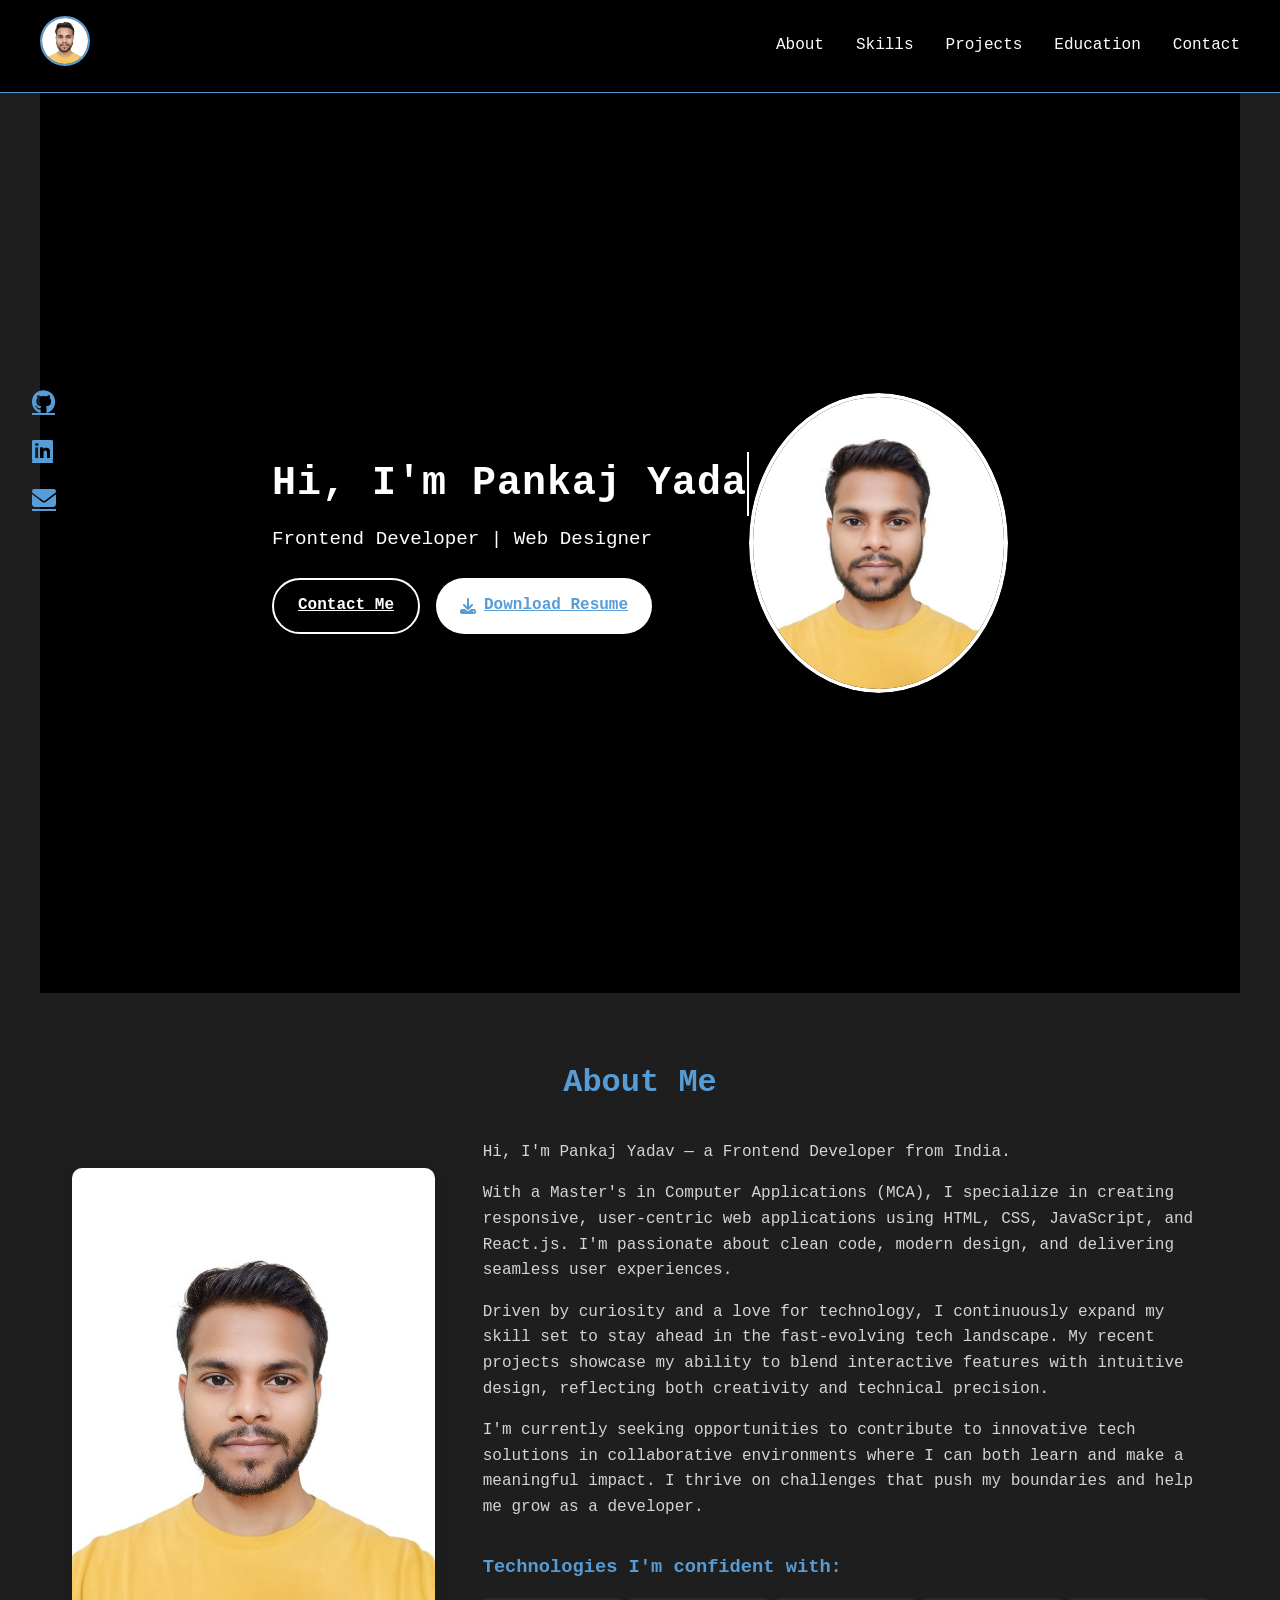
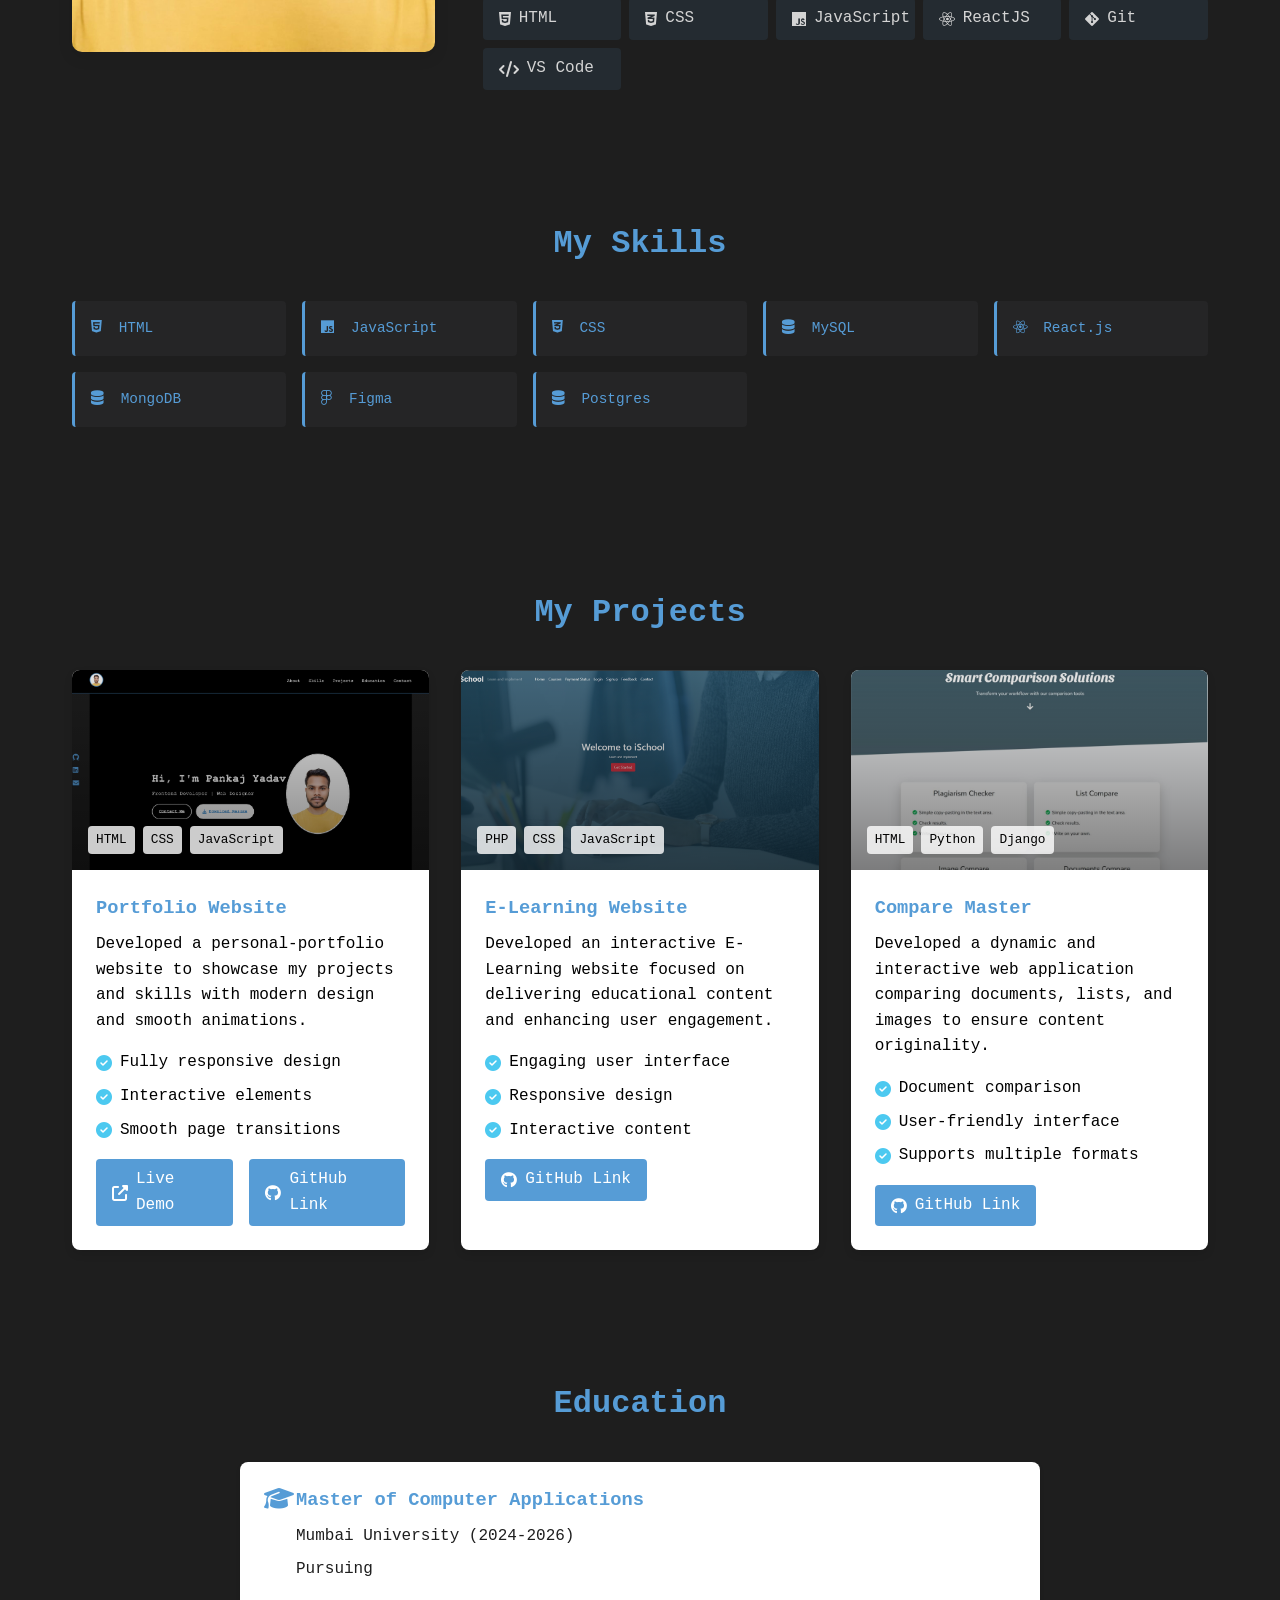
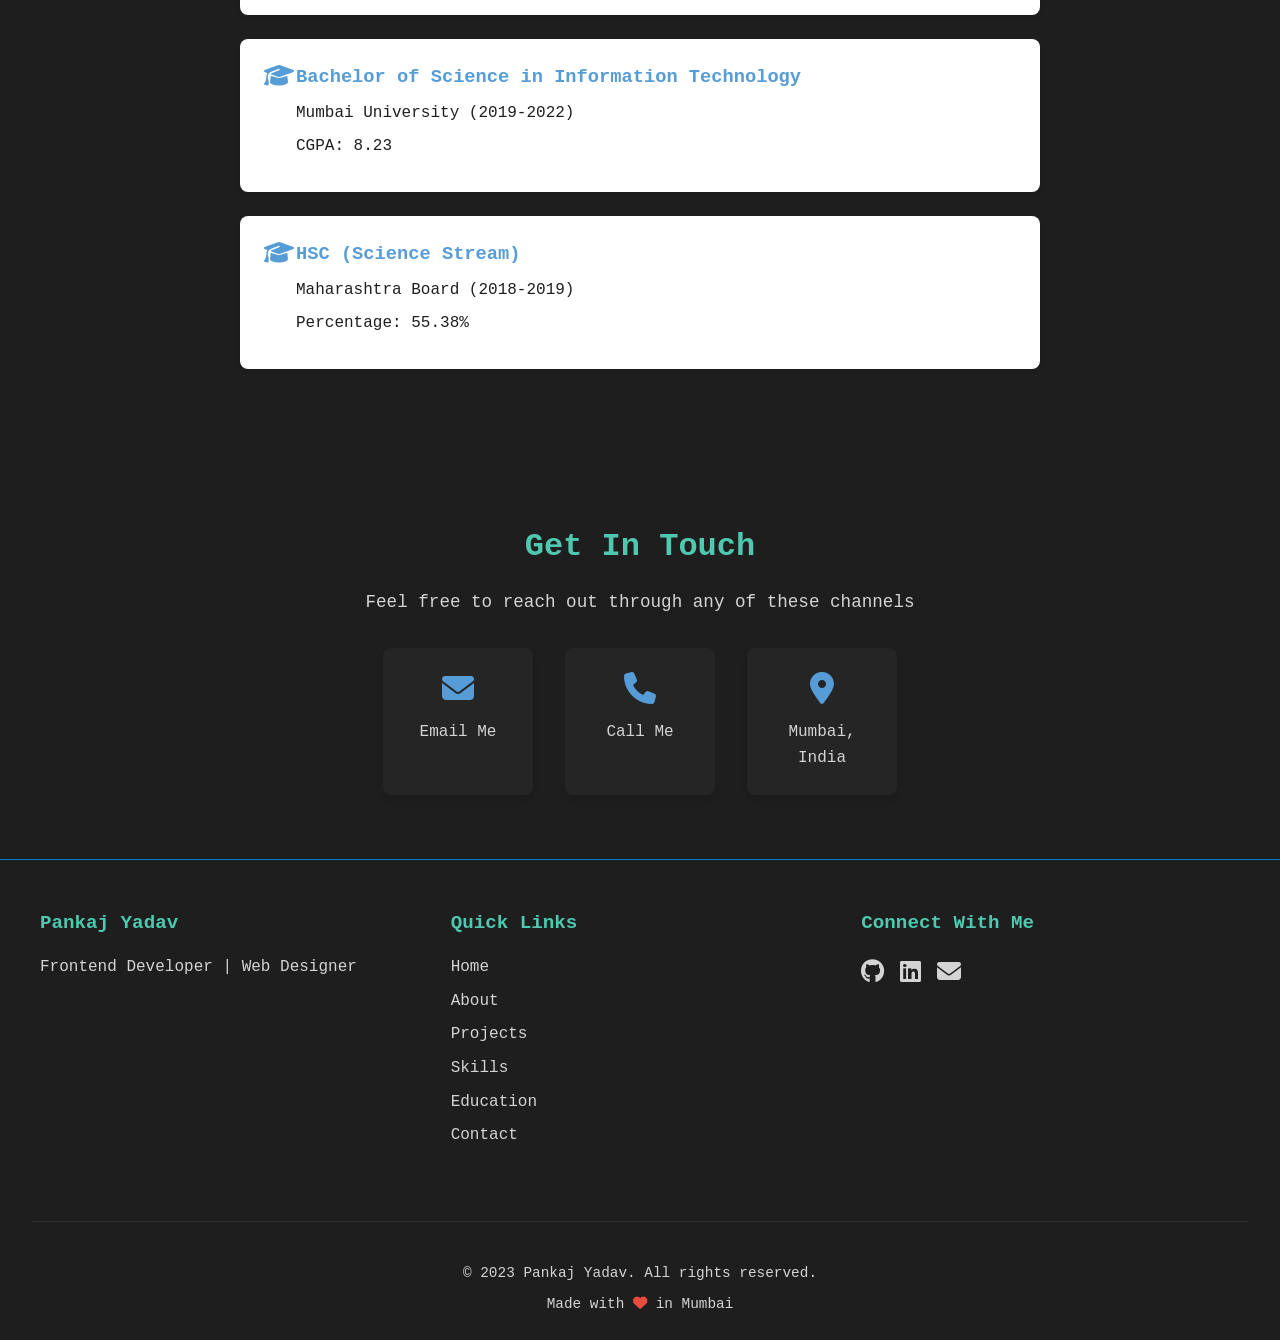
<file: index.html>
<!DOCTYPE html>
<html lang="en">
<head>
    <meta charset="UTF-8">
    <meta name="viewport" content="width=device-width, initial-scale=1.0">
    <title>Pankaj Yadav</title>
    <link rel="stylesheet" href="styles.css">
    <link rel="stylesheet" href="https://cdnjs.cloudflare.com/ajax/libs/font-awesome/6.4.0/css/all.min.css">
</head>
<body>
    <div class="social-links-left">
        <a href="https://github.com/Pankaj2k01" target="_blank" title="GitHub">
            <i class="fab fa-github"></i>
        </a>
        <a href="https://www.linkedin.com/in/pankaj-yadav-a57a17229/" target="_blank" title="LinkedIn">
            <i class="fab fa-linkedin"></i>
        </a>
        <a href="mailto:yadavpankaj092785@gmail.com" title="Email">
            <i class="fas fa-envelope"></i>
        </a>
    </div>

    <header>
        <nav>
            <div class="nav-brand">
                <a href="#hero">
                    <img src="Profile.jpg" alt="Logo" class="round-logo">
                </a>
            </div>
            <div class="hamburger" id="hamburger">
                <div class="bar"></div>
                <div class="bar"></div>
                <div class="bar"></div>
            </div>
            <ul class="nav-links" id="navLinks">
                <li><a href="#about">About</a></li>
                <li><a href="#skills">Skills</a></li>
                <li><a href="#projects">Projects</a></li>
                <li><a href="#education">Education</a></li>
                <li><a href="#contact">Contact</a></li>
            </ul>
        </nav>
    </header>

    <section id="hero" class="hero">
        <div class="hero-content">
            <div class="hero-text">
                <h1>Hi, I'm Pankaj Yadav </h1>
                <p>Frontend Developer | Web Designer</p>
                <div class="hero-buttons">
                    <a href="#contact" class="btn contact-btn">Contact Me</a>
                    <a href="Pankaj yadav.pdf" download class="btn download-btn">
                        <i class="fas fa-download"></i> Download Resume
                    </a>
                </div>
            </div>
            <div class="hero-image">
                <img src="Profile.jpg" alt="Pankaj Yadav" class="profile-img">
            </div>
        </div>
    </section>

    <main>
        <section id="about" class="about">
            <h2>About Me</h2>
            <div class="about-content">
                <div class="about-image">
                    <img src="Profile.jpg" alt="Pankaj Yadav" class="about-img">
                </div>
                <div class="about-text">
                    <p>Hi, I'm Pankaj Yadav — a Frontend Developer from India.</p>
                    <p>With a Master's in Computer Applications (MCA), I specialize in creating responsive, user-centric web applications using HTML, CSS, JavaScript, and React.js. I'm passionate about clean code, modern design, and delivering seamless user experiences.</p>
                    <p>Driven by curiosity and a love for technology, I continuously expand my skill set to stay ahead in the fast-evolving tech landscape. My recent projects showcase my ability to blend interactive features with intuitive design, reflecting both creativity and technical precision.</p>
                    <p>I'm currently seeking opportunities to contribute to innovative tech solutions in collaborative environments where I can both learn and make a meaningful impact. I thrive on challenges that push my boundaries and help me grow as a developer.</p>
                    <div class="technologies">
                        <h3>Technologies I'm confident with:</h3>
                        <ul>
                            <li><i class="fab fa-html5"></i> HTML</li>
                            <li><i class="fab fa-css3-alt"></i> CSS</li>
                            <li><i class="fab fa-js"></i> JavaScript</li>
                            <li><i class="fab fa-react"></i> ReactJS</li>
                            <li><i class="fab fa-git-alt"></i> Git</li>
                            <li><i class="fas fa-code"></i> VS Code</li>
                        </ul>
                    </div>
                </div>
            </div>
        </section>

        <section id="skills" class="skills">
            <h2>My Skills</h2>
            <div class="skills-container">
                <div class="skill-item">
                    <div class="skill-name">
                        <i class="fab fa-html5" style="color: var(--skill-html);"></i> HTML
                    </div>
                    <div class="skill-bar"><div class="skill-progress" data-skill="95%"></div></div>
                </div>
                <div class="skill-item">
                    <div class="skill-name">
                        <i class="fab fa-js" style="color: var(--skill-js);"></i> JavaScript
                    </div>
                    <div class="skill-bar"><div class="skill-progress" data-skill="90%"></div></div>
                </div>
                <div class="skill-item">
                    <div class="skill-name">
                        <i class="fab fa-css3-alt" style="color: var(--skill-css);"></i> CSS
                    </div>
                    <div class="skill-bar"><div class="skill-progress" data-skill="92%"></div></div>
                </div>
                <div class="skill-item">
                    <div class="skill-name">
                        <i class="fas fa-database" style="color: var(--skill-mysql);"></i> MySQL
                    </div>
                    <div class="skill-bar"><div class="skill-progress" data-skill="85%"></div></div>
                </div>
                <div class="skill-item">
                    <div class="skill-name">
                        <i class="fab fa-react" style="color: var(--skill-react);"></i> React.js
                    </div>
                    <div class="skill-bar"><div class="skill-progress" data-skill="80%"></div></div>
                </div>
                <div class="skill-item">
                    <div class="skill-name">
                        <i class="fas fa-database" style="color: var(--skill-mongo);"></i> MongoDB
                    </div>
                    <div class="skill-bar"><div class="skill-progress" data-skill="75%"></div></div>
                </div>
                <div class="skill-item">
                    <div class="skill-name">
                        <i class="fab fa-figma" style="color: var(--skill-figma);"></i> Figma
                    </div>
                    <div class="skill-bar"><div class="skill-progress" data-skill="90%"></div></div>
                </div>
                <div class="skill-item">
                    <div class="skill-name">
                        <i class="fas fa-database" style="color: var(--skill-postgres);"></i> Postgres
                    </div>
                    <div class="skill-bar"><div class="skill-progress" data-skill="70%"></div></div>
                </div>
            </div>
        </section>

        <section id="projects" class="projects">
            <h2>My Projects</h2>
                <div class="projects-grid">
                    <div class="project-card">
                        <div class="project-img" style="background-image: url('Portfolio.png');">
                            <div class="project-tech">
                                <span class="tech-tag">HTML</span>
                                <span class="tech-tag">CSS</span>
                                <span class="tech-tag">JavaScript</span>
                            </div>
                        </div>
                        <div class="project-content">
                            <h3>Portfolio Website</h3>
                            <p>Developed a personal-portfolio website to showcase my projects and skills with modern design and smooth animations.</p>
                            <ul class="project-features">
                                <li><i class="fas fa-check-circle"></i> Fully responsive design</li>
                                <li><i class="fas fa-check-circle"></i> Interactive elements</li>
                                <li><i class="fas fa-check-circle"></i> Smooth page transitions</li>
                            </ul>
                            <div class="project-links">
                                <a href="https://portfolio-jet-pi-87.vercel.app" target="_blank"><i class="fas fa-external-link-alt"></i> Live Demo</a>
                                <a href="https://github.com/Pankaj2k01/Portfolio" target="_blank"><i class="fab fa-github"></i> GitHub Link</a>
                            </div>
                        </div>
                    </div>
                    <div class="project-card">
                        <div class="project-img" style="background-image: url('E-Learning.png');">
                            <div class="project-tech">
                                <span class="tech-tag">PHP</span>
                                <span class="tech-tag">CSS</span>
                                <span class="tech-tag">JavaScript</span>
                            </div>
                        </div>
                        <div class="project-content">
                            <h3>E-Learning Website</h3>
                            <p>Developed an interactive E-Learning website focused on delivering educational content and enhancing user engagement.</p>
                            <ul class="project-features">
                                <li><i class="fas fa-check-circle"></i> Engaging user interface</li>
                                <li><i class="fas fa-check-circle"></i> Responsive design</li>
                                <li><i class="fas fa-check-circle"></i> Interactive content</li>
                            </ul>
                            <div class="project-links">
                                <a href="https://github.com/Pankaj2k01/ELearning" target="_blank"><i class="fab fa-github"></i> GitHub Link</a>
                            </div>
                        </div>
                    </div>
                    <div class="project-card">
                        <div class="project-img" style="background-image: url('Compare-Master.png');">
                            <div class="project-tech">
                                <span class="tech-tag">HTML</span>
                                <span class="tech-tag">Python</span>
                                <span class="tech-tag">Django</span>
                            </div>
                        </div>
                        <div class="project-content">
                            <h3>Compare Master</h3>
                            <p>Developed a dynamic and interactive web application comparing documents, lists, and images to ensure content originality.</p>
                            <ul class="project-features">
                                <li><i class="fas fa-check-circle"></i> Document comparison</li>
                                <li><i class="fas fa-check-circle"></i> User-friendly interface</li>
                                <li><i class="fas fa-check-circle"></i> Supports multiple formats</li>
                            </ul>
                            <div class="project-links">
                                <a href="https://github.com/Pankaj2k01/CompareMaster" target="_blank"><i class="fab fa-github"></i> GitHub Link</a>
                            </div>
                        </div>
                    </div>
                </div>
        </section>

        <section id="education" class="education">
            <h2>Education</h2>
            <div class="education-container">
                <div class="education-item">
                    <i class="fas fa-graduation-cap"></i>
                    <h3>Master of Computer Applications</h3>
                    <p>Mumbai University (2024-2026)</p>
                    <p>Pursuing</p>
                </div>
                <div class="education-item">
                    <i class="fas fa-graduation-cap"></i>
                    <h3>Bachelor of Science in Information Technology</h3>
                    <p>Mumbai University (2019-2022)</p>
                    <p>CGPA: 8.23</p>
                </div>
                <div class="education-item">
                    <i class="fas fa-graduation-cap"></i>
                    <h3>HSC (Science Stream)</h3>
                    <p>Maharashtra Board (2018-2019)</p>
                    <p>Percentage: 55.38%</p>
                </div>
            </div>
        </section>

        <section id="contact" class="contact">
            <div class="contact-container">
                <div class="contact-content">
                    <h2>Get In Touch</h2>
                    <p>Feel free to reach out through any of these channels</p>
                    <div class="contact-methods">
                        <a href="mailto:yadavpankaj092785@gmail.com" class="contact-method">
                            <i class="fas fa-envelope"></i>
                            <span>Email Me</span>
                        </a>
                        <a href="tel:+918329352827" class="contact-method">
                            <i class="fas fa-phone"></i>
                            <span>Call Me</span>
                        </a>
                        <div class="contact-method">
                            <i class="fas fa-map-marker-alt"></i>
                            <span>Mumbai, India</span>
                        </div>
                    </div>
                </div>
            </div>
        </section>
    </main>

    <footer>
        <div class="footer-content">
            <div class="footer-section">
                <h3>Pankaj Yadav</h3>
                <p>Frontend Developer | Web Designer</p>
            </div>
            
            <div class="footer-section">
                <h3>Quick Links</h3>
                <ul>
                    <li><a href="#hero">Home</a></li>
                    <li><a href="#about">About</a></li>
                    <li><a href="#projects">Projects</a></li>
                    <li><a href="#skills">Skills</a></li>
                    <li><a href="#education">Education</a></li>
                    <li><a href="#contact">Contact</a></li>
                </ul>
            </div>
            
            <div class="footer-section">
                <h3>Connect With Me</h3>
                <div class="social-links">
                    <a href="https://github.com/Pankaj2k01" target="_blank" aria-label="GitHub">
                        <i class="fab fa-github"></i>
                    </a>
                    <a href="https://www.linkedin.com/in/pankaj-yadav-a57a17229/" target="_blank" aria-label="LinkedIn">
                        <i class="fab fa-linkedin"></i>
                    </a>
                    <a href="mailto:yadavpankaj092785@gmail.com" aria-label="Email">
                        <i class="fas fa-envelope"></i>
                    </a>
                </div>
            </div>
        </div>
        
        <div class="footer-bottom">
            <p>&copy; 2023 Pankaj Yadav. All rights reserved.</p>
            <p>Made with <i class="fas fa-heart" style="color: #e74c3c;"></i> in Mumbai</p>
        </div>
    </footer>

    <script src="script.js"></script>
</body>
</html>
</file>
<file: styles.css>
:root {
    --bg-color: #1e1e1e;
    --text-color: #d4d4d4;
    --primary-color: #569cd6;
    --secondary-color: #4ec9b0;
    --accent-color: #c586c0;
    --header-color: #007acc;
    --comment-color: #6a9955;
    --string-color: #ce9178;
    --error-color: #f44747;
    --success-color: #4cc9f0;
}

* {
    margin: 0;
    padding: 0;
    box-sizing: border-box;
}

body {
    font-family: 'Courier New', monospace;
    line-height: 1.6;
    color: var(--text-color);
    background-color: var(--bg-color);
    margin: 0;
    padding: 0;
}

/* Hero Animations */
@keyframes fadeIn {
    from { opacity: 0; transform: translateY(20px); }
    to { opacity: 1; transform: translateY(0); }
}

@keyframes float {
    0% { transform: translateY(0px); }
    50% { transform: translateY(-10px); }
    100% { transform: translateY(0px); }
}

@keyframes typing {
    from { width: 0 }
    to { width: 100% }
}

@keyframes blink-caret {
    from, to { border-color: transparent }
    50% { border-color: white }
}

.hero {
    background: black;
    color: white;
    padding: 8rem 2rem;
    position: relative;
    min-height: 100vh;
    display: flex;
    align-items: center;
}

.hero-content {
    display: flex;
    align-items: center;
    justify-content: space-between;
    max-width: 1200px;
    margin: 0 auto;
    width: 100%;
    padding: 0 2rem;
}

.hero-text {
    max-width: 600px;
    text-align: left;
}

.hero-image {
    width: 300px;
    height: 300px;
    border-radius: 50%;
    overflow: hidden;
    animation: float 3s ease-in-out infinite;
}

.profile-img {
    width: 100%;
    height: 100%;
    object-fit: cover;
}

.hero h1 {
    font-size: 3.5rem;
    margin-bottom: 1rem;
    animation: fadeIn 1s ease forwards;
}

.hero p {
    font-size: 1.5rem;
    margin-bottom: 2rem;
    opacity: 0;
    animation: fadeIn 1s ease forwards 0.5s;
}

.hero-buttons {
    display: flex;
    gap: 1rem;
    opacity: 0;
    animation: fadeIn 1s ease forwards 1s;
}

.contact-btn {
    background: transparent;
    color: white;
    border: 2px solid white;
    padding: 0.8rem 1.5rem;
    border-radius: 50px;
    font-weight: 600;
    transition: all 0.3s ease;
}

.contact-btn:hover {
    background: white;
    color: black;
}

.profile-img {
    width: 150px;
    height: 150px;
    border-radius: 50%;
    object-fit: cover;
    border: 4px solid white;
    margin-bottom: 1.5rem;
    animation: float 3s ease-in-out infinite;
}

.hero h1 {
    font-size: 2.5rem;
    margin-bottom: 0.5rem;
    overflow: hidden;
    border-right: 3px solid white;
    white-space: nowrap;
    margin: 0 auto 0.5rem;
    letter-spacing: 1px;
    animation: 
        typing 3.5s steps(40, end),
        blink-caret 0.75s step-end infinite;
}

.hero-content {
    max-width: 800px;
    margin: 0 auto;
}

.profile-img {
    width: 150px;
    height: 150px;
    border-radius: 50%;
    object-fit: cover;
    border: 4px solid white;
    margin-bottom: 1.5rem;
}

.hero h1 {
    font-size: 2.5rem;
    margin-bottom: 0.5rem;
}

.hero p {
    font-size: 1.2rem;
    margin-bottom: 1.5rem;
    opacity: 0.9;
}

.download-btn {
    display: inline-flex;
    align-items: center;
    gap: 0.5rem;
    background: white;
    color: var(--primary-color);
    padding: 0.8rem 1.5rem;
    border-radius: 50px;
    font-weight: 600;
    transition: all 0.3s ease;
}

.download-btn:hover {
    transform: translateY(-2px);
    box-shadow: 0 4px 8px rgba(0,0,0,0.1);
}

header {
    background-color: black;
    padding: 1rem 2rem;
    position: sticky;
    top: 0;
    z-index: 100;
    border-bottom: 1px solid var(--primary-color);
}

nav {
    display: flex;
    justify-content: space-between;
    align-items: center;
    max-width: 1200px;
    margin: 0 auto;
}

.round-logo {
    width: 50px;
    height: 50px;
    border-radius: 50%;
    object-fit: cover;
    border: 2px solid var(--primary-color);
    transition: transform 0.3s ease;
}

.round-logo:hover {
    transform: scale(1.1);
}

.profile-img {
    width: 100%;
    height: 100%;
    object-fit: cover;
    border-radius: 50%;
    transition: all 0.3s ease;
}

.profile-img:hover {
    transform: scale(1.05);
}

.social-links-left {
    position: fixed;
    left: 2rem;
    top: 50%;
    transform: translateY(-50%);
    display: flex;
    flex-direction: column;
    gap: 1.5rem;
    z-index: 100;
}

.social-links-left a {
    color: var(--primary-color);
    font-size: 1.5rem;
    transition: all 0.3s ease;
    display: flex;
    align-items: center;
    gap: 0.5rem; /* Add space between icon and text */
}

.social-links-left a:hover {
    color: var(--accent-color);
    transform: translateY(-3px);
}

.nav-links {
    display: flex;
    list-style: none;
    gap: 2rem;
}

.nav-links li a {
    color: white;
    text-decoration: none;
    font-weight: 500;
    transition: color 0.3s ease;
    position: relative;
}

.nav-links li a:hover {
    color: var(--primary-color);
}

.nav-links li a::after {
    content: '';
    position: absolute;
    bottom: -5px;
    left: 0;
    width: 0;
    height: 2px;
    background: var(--primary-color);
    transition: width 0.3s ease;
}

.nav-links li a:hover::after {
    width: 100%;
}

.hamburger {
    display: none;
    cursor: pointer;
    padding: 10px;
    z-index: 1000;
}

.hamburger .bar {
    width: 25px;
    height: 3px;
    background: white;
    margin: 5px 0;
    transition: all 0.3s ease;
}

/* Mobile menu styles */
@media (max-width: 768px) {
    .hamburger {
        display: block;
    }

    .hero-content {
        flex-direction: column;
        text-align: center;
    }

    .hero-image {
        margin-bottom: 2rem;
        order: 1; /* Show image first on mobile */
    }

    .hero-text {
        order: 2;
    }
    
    .nav-links {
        position: fixed;
        top: 0;
        right: -100%;
        width: 70%;
        height: 100vh;
        background: rgba(30, 30, 30, 0.95);
        flex-direction: column;
        justify-content: center;
        align-items: center;
        transition: right 0.3s ease;
        z-index: 999;
    }
    
    .nav-links.active {
        right: 0;
    }
    
    .nav-links li {
        margin: 1.5rem 0;
    }
    
    .hamburger.active .bar:nth-child(1) {
        transform: rotate(45deg) translate(5px, 5px);
    }
    
    .hamburger.active .bar:nth-child(2) {
        opacity: 0;
    }
    
    .hamburger.active .bar:nth-child(3) {
        transform: rotate(-45deg) translate(5px, -5px);
    }
}

section {
    padding: 4rem 2rem;
    max-width: 1200px;
    margin: 0 auto;
}

/* About Section */
.about-content {
    display: flex;
    gap: 3rem;
    align-items: center;
}

.about-image {
    flex: 1;
}

.about-img {
    width: 100%;
    max-width: 400px;
    border-radius: 10px;
    box-shadow: 0 5px 15px rgba(0,0,0,0.1);
    transition: transform 0.3s ease;
}

.about-img:hover {
    transform: scale(1.02);
}

.about-text {
    flex: 2;
}

.about-text p {
    margin-bottom: 1rem;
    line-height: 1.6;
}

.technologies {
    margin-top: 2rem;
}

.technologies h3 {
    color: var(--primary-color);
    margin-bottom: 1rem;
}

.technologies ul {
    display: grid;
    grid-template-columns: repeat(auto-fill, minmax(120px, 1fr));
    gap: 0.5rem;
    list-style: none;
}

.technologies li {
    display: flex;
    align-items: center;
    background: rgba(86, 156, 214, 0.1);
    padding: 0.5rem 1rem;
    border-radius: 4px;
    text-align: center;
}

.technologies li i {
    margin-right: 0.5rem; /* Space between icon and text */
}

@media (max-width: 768px) {
    .about-content {
        flex-direction: column;
    }
    
    .about-image {
        margin-bottom: 2rem;
    }
}

h2 {
    text-align: center;
    margin-bottom: 2rem;
    color: var(--primary-color);
    font-size: 2rem;
}

/* Skills Section (Removed progress bars) */
.skills-container {
    display: grid;
    grid-template-columns: repeat(auto-fit, minmax(200px, 1fr));
    gap: 1rem;
    margin: 2rem 0;
}

.skill-item {
    background: #252526;
    padding: 1rem;
    border-radius: 4px;
    border-left: 3px solid var(--primary-color);
}

.skill-name {
    color: var(--primary-color);
    font-size: 0.9rem;
}

.skill-name i {
    margin-right: 0.5rem;
}

/* Projects Section - Coder Style */
.projects-grid {
    display: grid;
    grid-template-columns: repeat(auto-fit, minmax(350px, 1fr));
    gap: 2rem;
}

.project-card {
    background: white;
    border-radius: 8px;
    overflow: hidden;
    box-shadow: 0 4px 8px rgba(0,0,0,0.1);
    transition: all 0.3s ease;
}

.project-card:hover {
    transform: translateY(-5px);
    box-shadow: 0 8px 16px rgba(0,0,0,0.2);
}

.project-img {
    height: 200px;
    background-size: cover;
    background-position: center;
    position: relative;
}

.project-img::after {
    content: '';
    position: absolute;
    top: 0;
    left: 0;
    right: 0;
    bottom: 0;
    background: linear-gradient(to bottom, rgba(0,0,0,0.1), rgba(0,0,0,0.5));
}

.project-tech {
    position: absolute;
    bottom: 1rem;
    left: 1rem;
    z-index: 1;
    display: flex;
    gap: 0.5rem;
}

.tech-tag {
    background: rgba(255,255,255,0.8);
    padding: 0.25rem 0.5rem;
    border-radius: 4px;
    font-size: 0.8rem;
    font-weight: 500;
}

.project-content {
    padding: 1.5rem;
}
.project-content h3 {
    color: var(--primary-color); /* Change project title color to black */
    margin-bottom: 0.5rem;
}
.project-content p {
    color: black; /* Change project title color to black */
    margin-bottom: 0.5rem;
}

.project-tech .tech-tag {
    color: black; /* Change project language tag color to black */
}

.project-features {
    list-style: none;
    margin: 1rem 0;
}

.project-features li {
    margin-bottom: 0.5rem;
    display: flex;
    align-items: center;
    gap: 0.5rem;
    color: black; /* Change project feature text to black */
}

.project-features li i {
    color: var(--success-color);
}

.project-links {
    display: flex;
    gap: 1rem;
    margin-top: 1rem;
}

.project-links a {
    display: inline-block;
    padding: 0.5rem 1rem;
    background: var(--primary-color);
    color: white;
    border-radius: 4px;
    text-decoration: none;
    transition: background 0.3s ease;
    display: flex;
    align-items: center;
    gap: 0.5rem;
}

.project-links a:hover {
    background: var(--accent-color);
}

/* Education Section */
.education-container {
    max-width: 800px;
    margin: 0 auto;
}

.education-item {
    background: white;
    padding: 1.5rem;
    margin-bottom: 1.5rem;
    border-radius: 8px;
    box-shadow: 0 2px 4px rgba(0,0,0,0.1);
    position: relative;
    padding-left: 3.5rem;
}

.education-item i {
    position: absolute;
    left: 1.5rem;
    top: 1.5rem;
    font-size: 1.5rem;
    color: var(--primary-color);
}

.education-item h3 {
    color: var(--primary-color);
    margin-bottom: 0.5rem;
}
.education-item p {
    color:#1e1e1e;
    margin-bottom: 0.5rem;
}

.education-details {
    margin-top: 1rem;
    padding-left: 1.5rem;
}

.education-details li {
    margin-bottom: 0.5rem;
    position: relative;
    list-style-type: none;
}

.education-details li::before {
    content: "•";
    color: var(--primary-color);
    font-weight: bold;
    display: inline-block;
    width: 1em;
    margin-left: -1em;
}

/* Contact Information Section */
.contact {
    background-color: #1e1e1e;
    color: #d4d4d4;
    padding: 4rem 2rem;
    text-align: center;
}

.contact-container {
    max-width: 800px;
    margin: 0 auto;
}

.contact-content h2 {
    color: #4ec9b0;
    font-size: 2rem;
    margin-bottom: 1rem;
}

.contact-content p {
    color: #d4d4d4;
    margin-bottom: 2rem;
    font-size: 1.1rem;
}

.contact-methods {
    display: flex;
    flex-wrap: wrap;
    justify-content: center;
    gap: 2rem;
    margin-top: 2rem;
}

.contact-method {
    display: flex;
    flex-direction: column;
    align-items: center;
    text-decoration: none;
    color: #d4d4d4;
    padding: 1.5rem;
    border-radius: 8px;
    background: #252526;
    box-shadow: 0 4px 6px rgba(0,0,0,0.1);
    transition: all 0.3s ease;
    width: 150px;
}

.contact-method:hover {
    transform: translateY(-5px);
    box-shadow: 0 6px 12px rgba(0,0,0,0.2);
    background: #2d2d30;
}

.contact-method i {
    font-size: 2rem;
    margin-bottom: 1rem;
    color: #569cd6;
}

.contact-method span {
    font-size: 1rem;
    font-weight: 500;
}

@media (max-width: 768px) {
    .contact-methods {
        flex-direction: column;
        align-items: center;
    }
}







/* Footer */
footer {
    background-color: #1e1e1e;
    color: #d4d4d4;
    padding: 3rem 2rem 1rem;
    border-top: 1px solid #007acc;
}

.footer-content {
    display: grid;
    grid-template-columns: repeat(auto-fit, minmax(250px, 1fr));
    gap: 2rem;
    max-width: 1200px;
    margin: 0 auto;
}

.footer-section {
    margin-bottom: 2rem;
}

.footer-section h3 {
    color: #4ec9b0;
    margin-bottom: 1rem;
    font-size: 1.2rem;
}

.footer-section p {
    line-height: 1.6;
    margin-bottom: 1rem;
}

.footer-section ul {
    list-style: none;
}

.footer-section ul li {
    margin-bottom: 0.5rem;
}

.footer-section ul li a {
    color: #d4d4d4;
    text-decoration: none;
    transition: color 0.3s;
}

.footer-section ul li a:hover {
    color: #569cd6;
}

.social-links {
    display: flex;
    gap: 1rem;
}

.social-links a {
    color: #d4d4d4;
    font-size: 1.5rem;
    transition: color 0.3s, transform 0.3s;
}

.social-links a:hover {
    color: #569cd6;
    transform: translateY(-3px);
}

.footer-bottom {
    text-align: center;
    padding-top: 2rem;
    margin-top: 2rem;
    border-top: 1px solid #2d2d30;
}

.footer-bottom p {
    margin: 0.5rem 0;
    font-size: 0.9rem;
}

@media (max-width: 768px) {
    .footer-content {
        grid-template-columns: 1fr;
    }
}

/* Responsive */
@media (max-width: 768px) {
    section {
        padding: 2rem 1rem;
    }
    
    nav ul {
        flex-direction: column;
        align-items: center;
    }
    
    nav ul li {
        margin: 0.5rem 0;
    }
}
</file>
